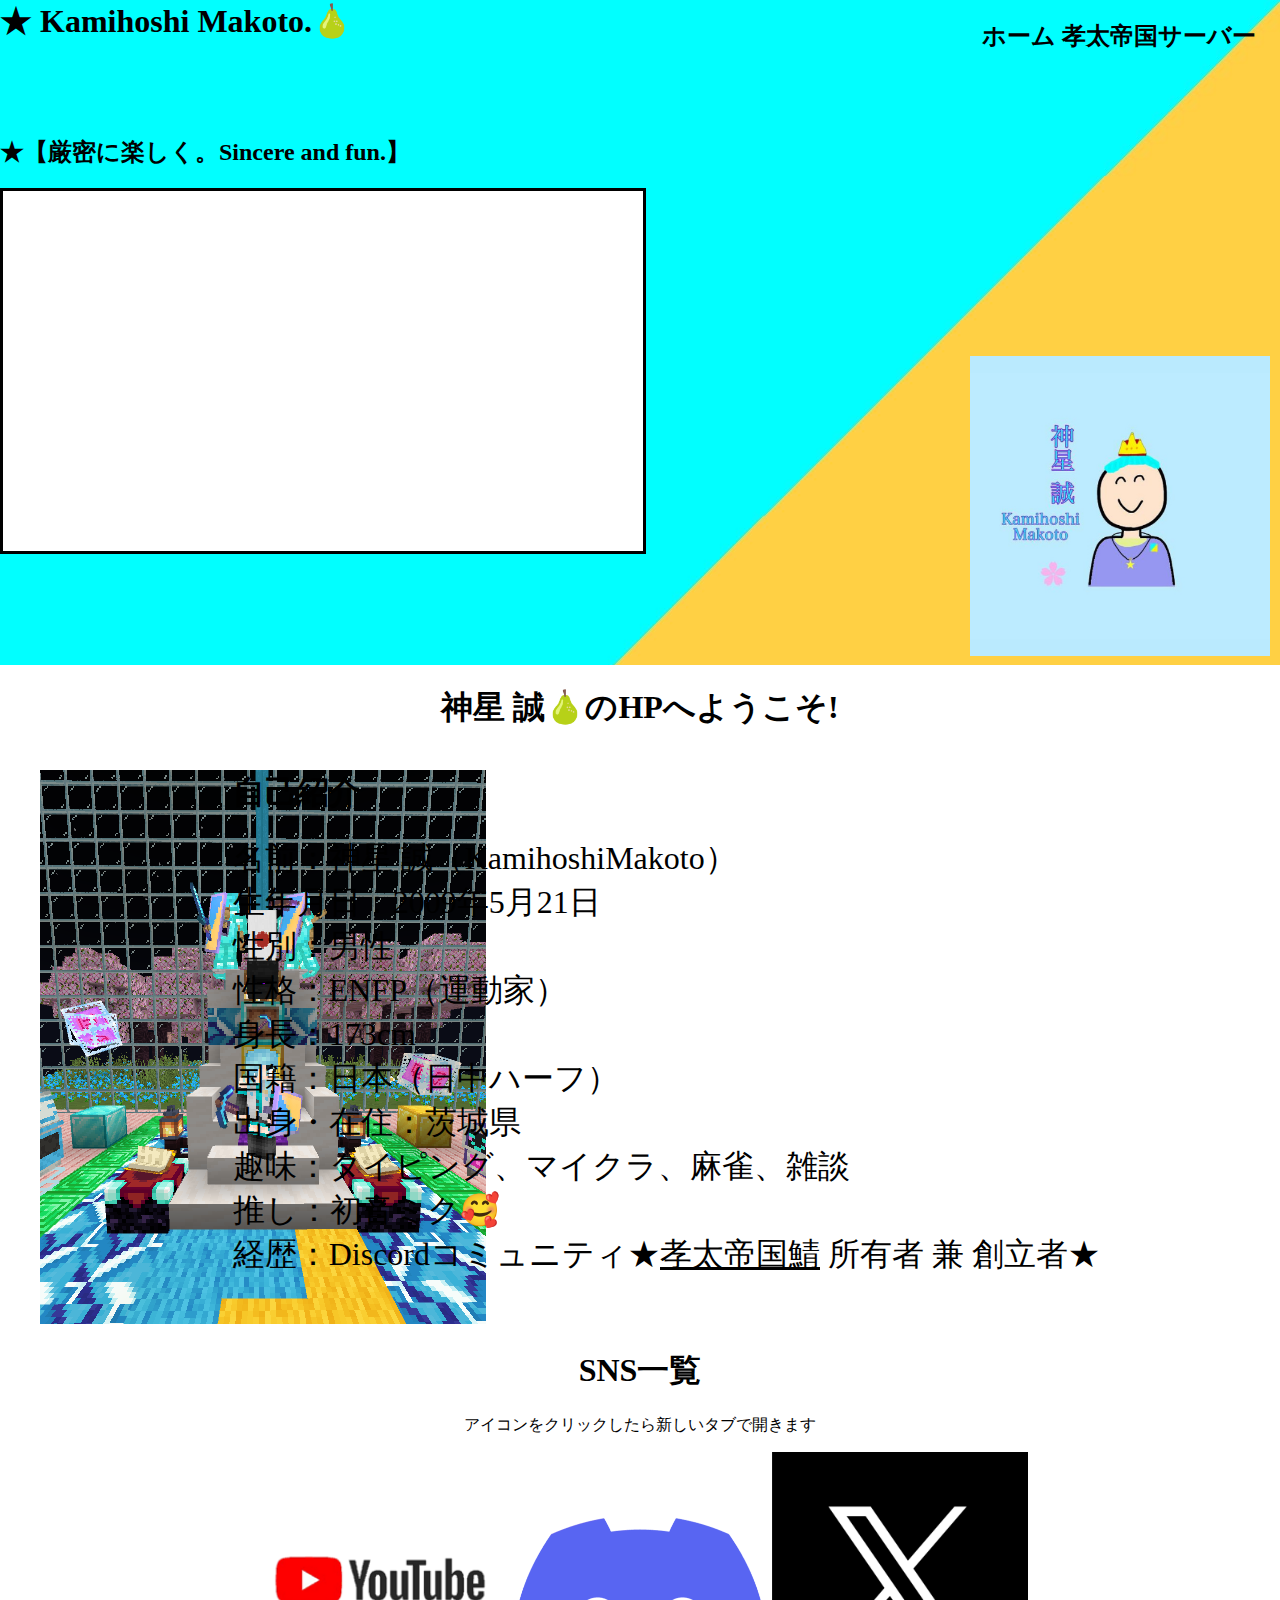
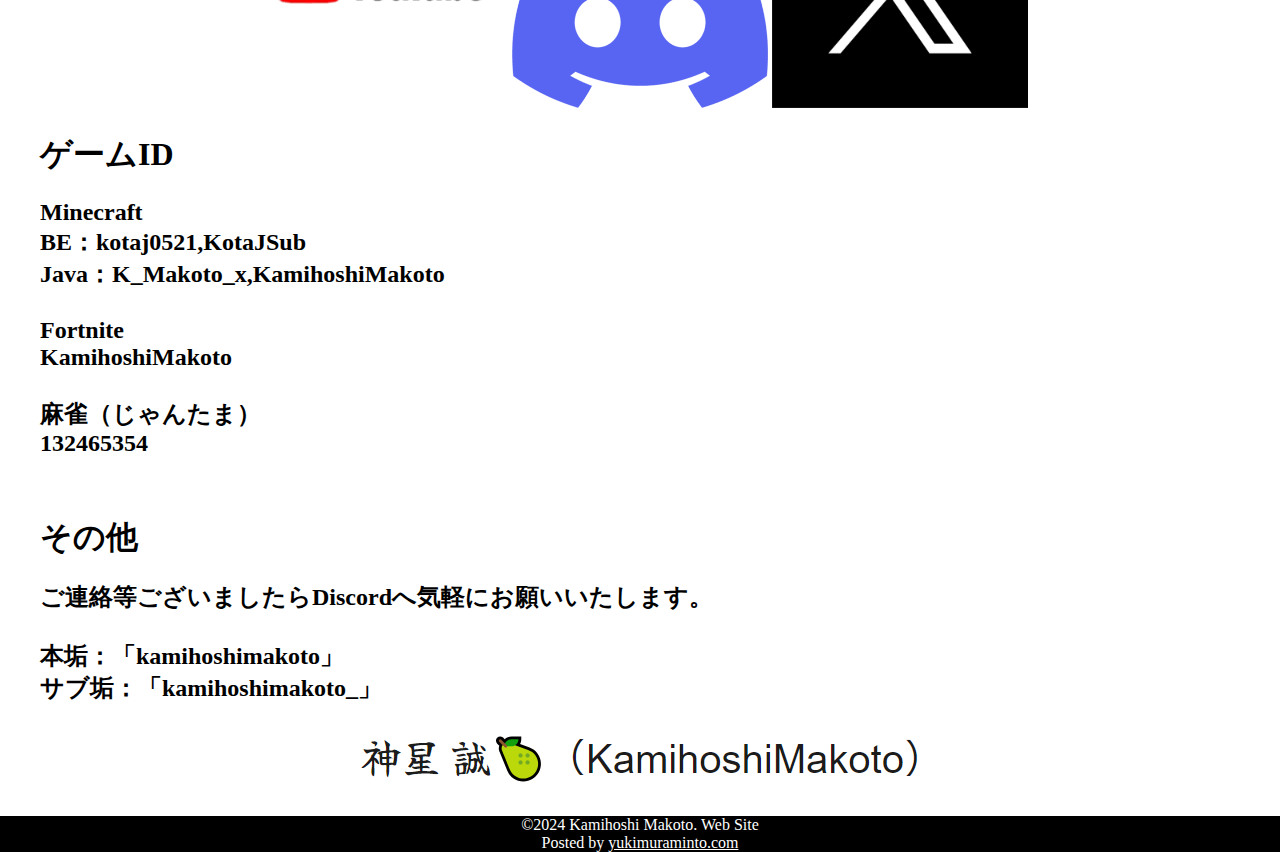
<file: Makoto/index.html>
<!DOCTYPE html>
<html lang="ja">
<head>
    <meta charset="UTF-8">
    <meta name="viewport" content="width=device-width, initial-scale=1.0">
    <title>★ Kamihoshi Makoto.🍐┃ホーム</title>
    <link rel="stylesheet" href="style.css">
    <link rel="icon" href="imges/makoto_1.png">

    <!--OGP-->
    <meta property="og:url" content="https://www.yukimuraminto.com/Makoto/index.html" />
    <meta property="og:type" content="website" />
    <meta property="og:title" content="★ Kamihoshi Makoto.🍐┃ホーム" />
    <meta property="og:description" content="※スマホには非対応です。神星 誠のサイト、基本的に内容はGoogleサイトと同じです。" />
    <meta property="og:site_name" content="Kamihoshi Makoto's Web Site" />
    <meta property="og:image" content="https://www.yukimuraminto.com/Makoto/imges/makoto_1.png" />
    <meta name="twitter:card" content="summary" />
    <meta name="twitter:site" content="@K_Makoto_x" />

</head>
<body>
    <header>
        <div>
            <h1 class="title">★ Kamihoshi Makoto.🍐</h1>
        </div>
        <br>
        <br>
        <div class="top_left">
            <div class="size">
                <br>
                <br>
                <h2>★【厳密に楽しく。Sincere and fun.】</h2>
                <div class="ytbox">
                    <iframe width="640" height="360" src="https://www.youtube.com/embed/8zFBwTa3DWw" title="瓦割り" frameborder="0" allow="accelerometer; autoplay; clipboard-write; encrypted-media; gyroscope; picture-in-picture; web-share" allowfullscreen></iframe>
                </div>
            </div>
        </div>
        <div class="top_right">
            <img src="imges/makoto_1.png" width="300" height="300" class="imges">
        </div>
        <nav>
            <ul>
            <h2>
                <li>
                    <a href="index.html">ホーム</a>
                </li>
                <li>
                    <a href="Koutei/index.html">孝太帝国サーバー　</a>
                </li>
            </h2>
            </ul>
        </nav>
    </header>
        <h1 class="center">神星 誠🍐のHPへようこそ!</h1>
        <div class="center_left">
            <div class="size">
                <br>
                <img src="imges/Minecraft.png" class="imges">
                <div class="introduction">
                    <h1>自己紹介</h1>
                    <span class="font32">
                        名前：神星 誠（KamihoshiMakoto）
                        <br>
                        生年月日：2009年5月21日
                        <br>
                        性別：男性
                        <br>
                        性格：ENFP（運動家）
                        <br>
                        身長：173cm
                        <br>
                        国籍：日本（日中ハーフ）
                        <br>
                        出身・在住：茨城県
                        <br>
                        趣味：タイピング、マイクラ、麻雀、雑談
                        <br>
                        推し：初音ミク🥰
                        <br>
                        経歴：Discordコミュニティ★<a href="Koutei/index.html" target="_blank">孝太帝国鯖</a> 所有者 兼 創立者★
                    </span>
                </div>
            </div>
        </div>
        <h1 class="center">SNS一覧</h1>
        <p class="center">アイコンをクリックしたら新しいタブで開きます</p>
        <div class="sns_links">
            <div class="center">
                <a href="https://www.youtube.com/@kamihoshimakoto" target="_blank">
                    <img src="imges/Social/YouTube_Icon.webp" width="256" height="256">
                </a>
                <a href="Koutei/index.html" target="_blank">
                    <img src="imges/Social/Discord_Icon.webp" width="256" height="190">
                </a>
                <a href="https://x.com/@K_Makoto_x" target="_blank">
                    <img src="imges/Social/x_Icon.webp" width="256" height="256">
                </a>
            </div>
        </div>
        <div class="center_left">
            <h1>ゲームID</h1>
            <h2>Minecraft
                <br>BE：kotaj0521,KotaJSub
                <br>Java：K_Makoto_x,KamihoshiMakoto
                <br>
                <br>
                Fortnite
                <br>
                KamihoshiMakoto
                <br>
                <br>
                麻雀（じゃんたま）
                <br>
                132465354
            </h2>
            <br>
            <h1>その他</h1>
            <h2>
                ご連絡等ございましたらDiscordへ気軽にお願いいたします。
                <br>
                <br>
                本垢：「kamihoshimakoto」
                <br>
                サブ垢：「kamihoshimakoto_」
            </h2>
        </div>
        <div class="center" id="select_none">
            <img src="imges/footer.jpg" class="imges">
        </div>
    <br>
    <footer>
        &copy;2024 Kamihoshi Makoto. Web Site
        <br>Posted by <a class="white" href="../index.html" target="_blank">yukimuraminto.com</a>
    </footer>
</body>
</html>
</file>
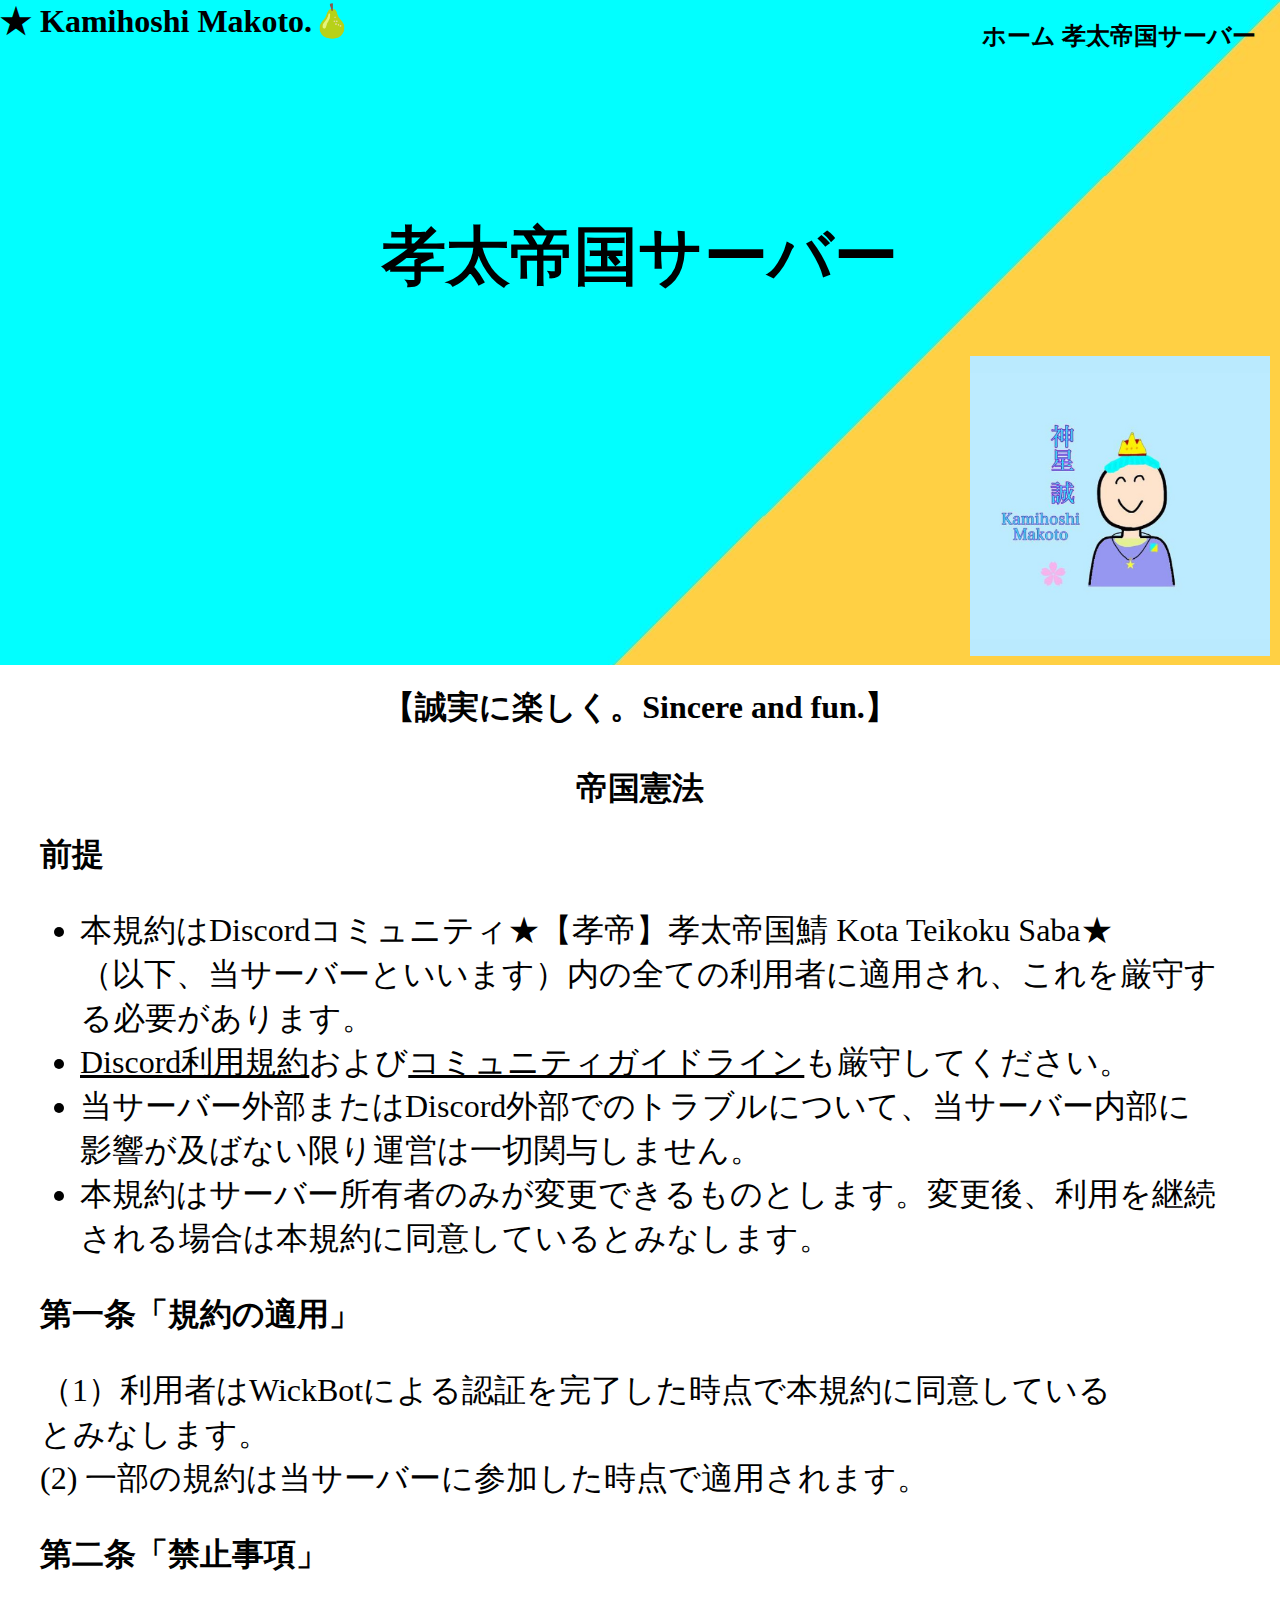
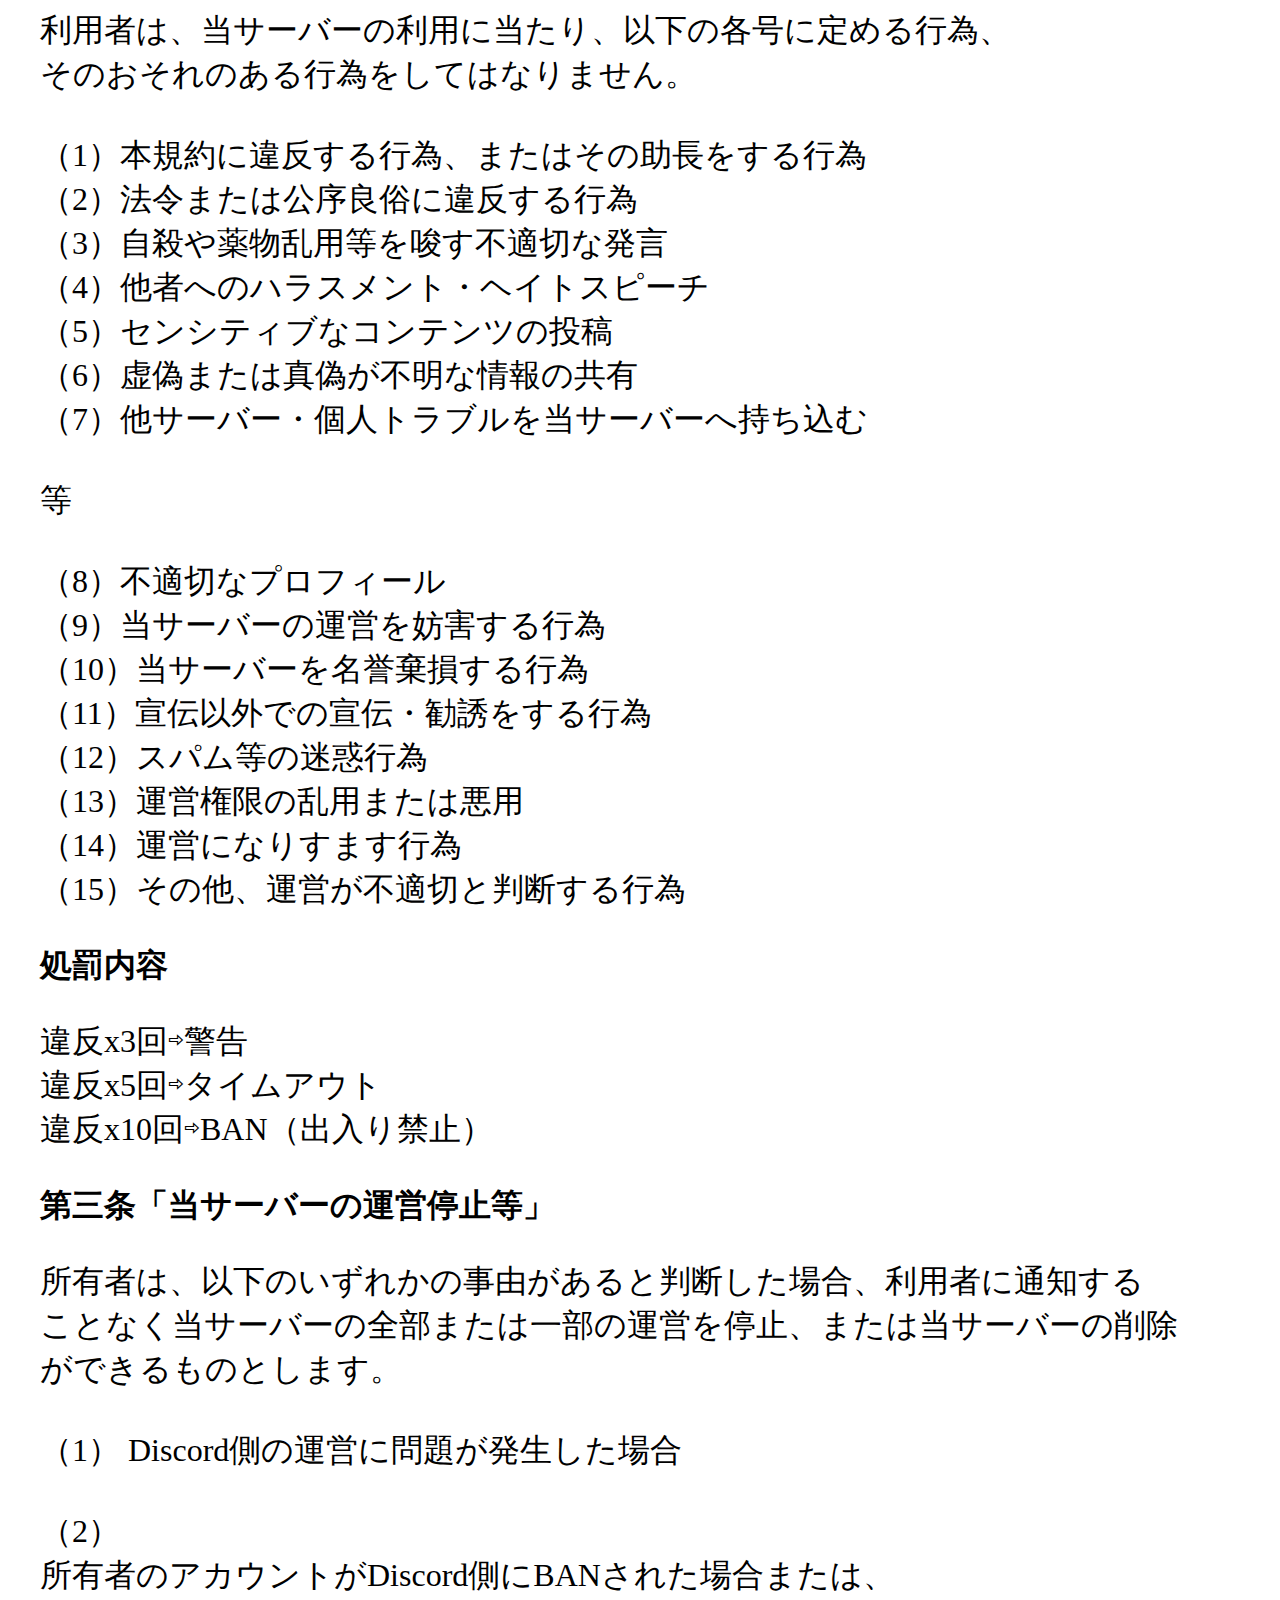
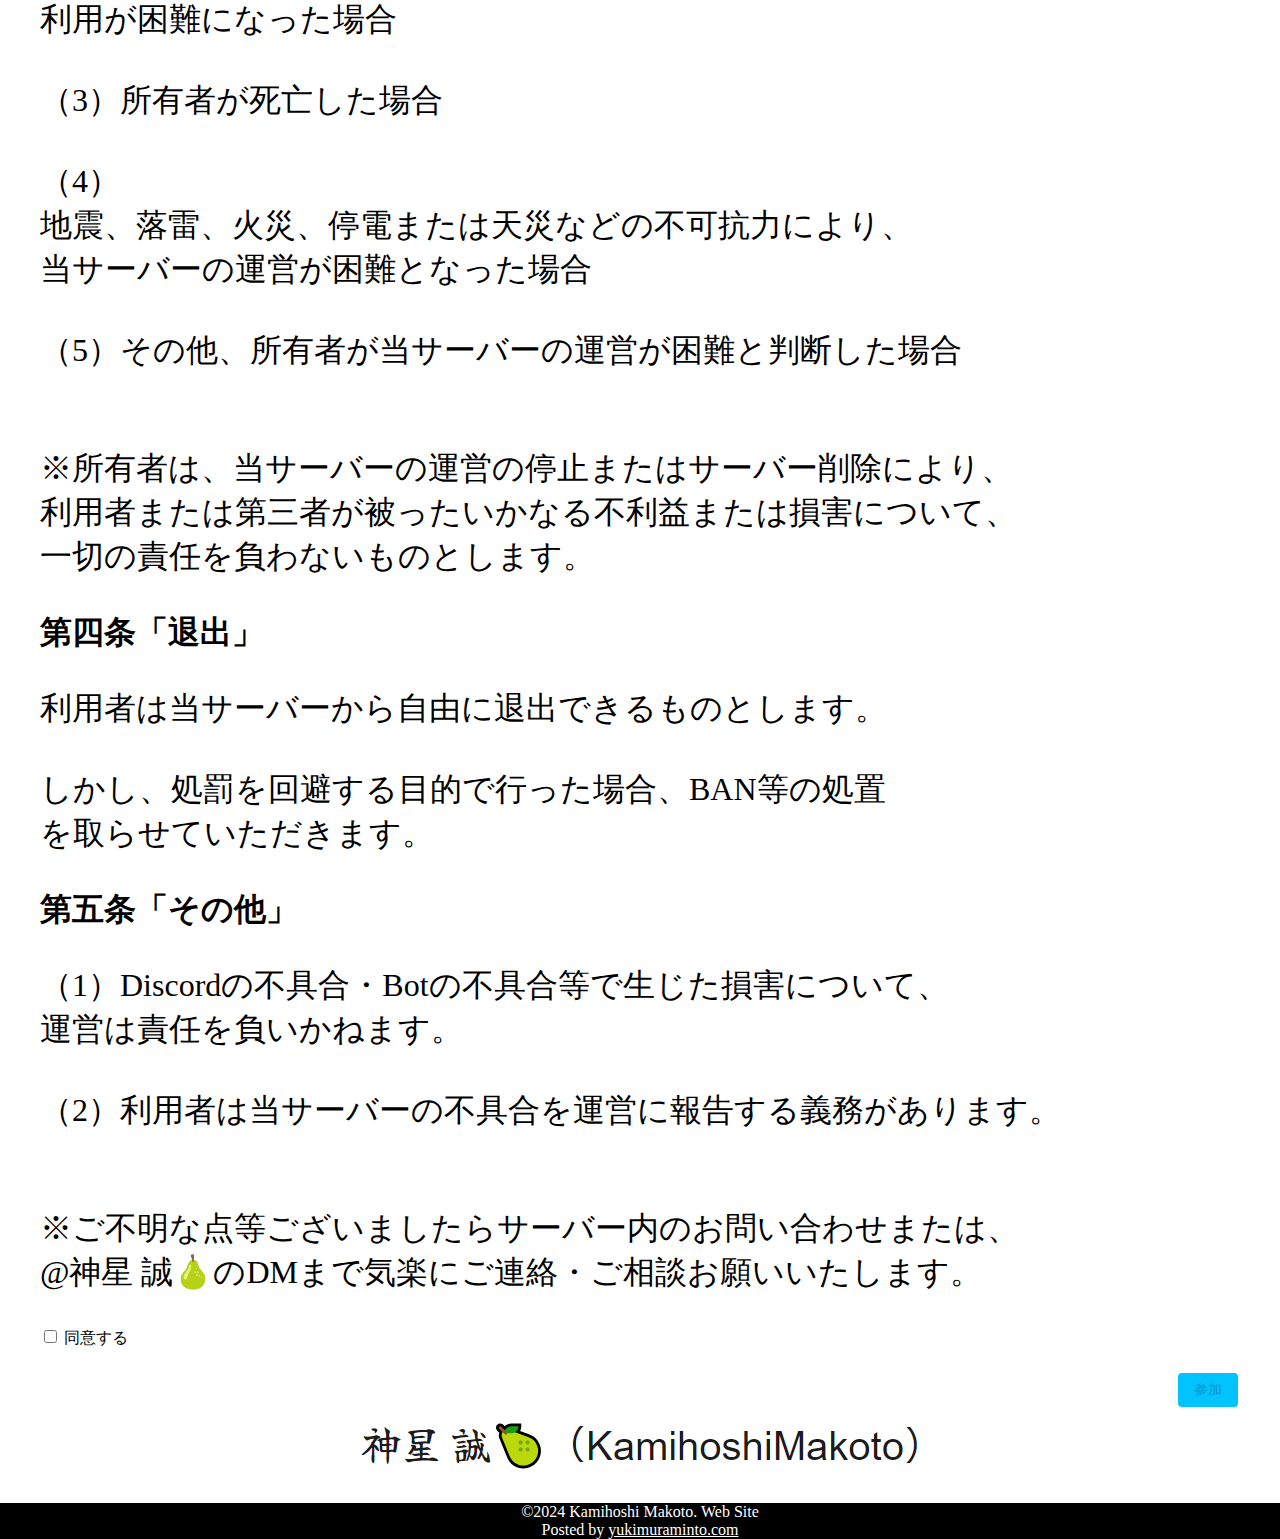
<file: Makoto/Koutei/index.html>
<!DOCTYPE html>
<html lang="ja">
<head>
    <meta charset="UTF-8">
    <meta name="viewport" content="width=device-width, initial-scale=1.0">
    <title>★ Kamihoshi Makoto.🍐┃孝太帝国サーバー</title>
    <link rel="stylesheet" href="../style.css">
    <link rel="icon" href="../imges/Icon/Koutei.png">

        <!--OGP-->
        <meta property="og:url" content="https://www.yukimuraminto.com/Makoto/index.html" />
        <meta property="og:type" content="website" />
        <meta property="og:title" content="★ Kamihoshi Makoto.🍐┃孝太帝国サーバー" />
        <meta property="og:description" content="※スマホには非対応です。孝太帝国鯖の公式サイトです！帝国憲法の確認や参加はこちらからも出来ます！" />
        <meta property="og:site_name" content="Kamihoshi Makoto's Web Site" />
        <meta property="og:image" content="https://www.yukimuraminto.com/Makoto/imges/Icon/Koutei.png" />
        <meta name="twitter:card" content="summary" />
        <meta name="twitter:site" content="@K_Makoto_x" />
</head>
<body>
    <header>
        <div>
            <h1 class="title">★ Kamihoshi Makoto.🍐</h1>
        </div>
        <br><br><br><br><br><br><br>
        <h1 class="center" id="font64">孝太帝国サーバー</h1>
        <div class="top_right">
            <img src="../imges/Icon/Makoto.png" width="300" height="300">
        </div>
        <nav>
            <ul>
            <h2>
                <li>
                    <a href="../index.html">ホーム</a>
                </li>
                <li>
                    <a href="index.html">孝太帝国サーバー　</a>
                </li>
            </h2>
            </ul>
        </nav>
    </header>
    <h1 class="center">
        【誠実に楽しく。Sincere and fun.】
        <br>
        <br>
        <span class="font32">
            帝国憲法
        </span>
    </h1>
    <div class="center_left">
            <h1>前提</h1>
            <ul class="font32">
                <li>
                    本規約はDiscordコミュニティ★【孝帝】孝太帝国鯖 Kota Teikoku Saba★
                    <br>（以下、当サーバーといいます）内の全ての利用者に適用され、これを厳守する必要があります。
                </li>
                <li>
                    <a href="https://discord.com/terms" target="_blank">Discord利用規約</a>および<a href="https://discord.com/guidelines" target="_blank">コミュニティガイドライン</a>も厳守してください。
                </li>
                <li>
                    当サーバー外部またはDiscord外部でのトラブルについて、当サーバー内部に
                    <br>影響が及ばない限り運営は一切関与しません。
                </li>
                <li>
                    本規約はサーバー所有者のみが変更できるものとします。変更後、利用を継続
                    <br>される場合は本規約に同意しているとみなします。
                </li>
            </ul>
            <h1>第一条「規約の適用」</h1>
            <p class="font32">
                （1）利用者はWickBotによる認証を完了した時点で本規約に同意している
                <br>とみなします。
                <br>
                (2) 一部の規約は当サーバーに参加した時点で適用されます。
            </p>
            <h1>第二条「禁止事項」</h1>
            <p class="font32">
                利用者は、当サーバーの利用に当たり、以下の各号に定める行為、
                <br>そのおそれのある行為をしてはなりません。
                <br>
                <br>
                （1）本規約に違反する行為、またはその助長をする行為
                <br>
                （2）法令または公序良俗に違反する行為
                <br>
                （3）自殺や薬物乱用等を唆す不適切な発言
                <br>
                （4）他者へのハラスメント・ヘイトスピーチ
                <br>
                （5）センシティブなコンテンツの投稿
                <br>
                （6）虚偽または真偽が不明な情報の共有
                <br>
                （7）他サーバー・個人トラブルを当サーバーへ持ち込む
                <br>
                <br>
                等
                <br>
                <br>
                （8）不適切なプロフィール
                <br>
                （9）当サーバーの運営を妨害する行為
                <br>
                （10）当サーバーを名誉棄損する行為
                <br>
                （11）宣伝以外での宣伝・勧誘をする行為
                <br>
                （12）スパム等の迷惑行為
                <br>
                （13）運営権限の乱用または悪用
                <br>
                （14）運営になりすます行為
                <br>
                （15）その他、運営が不適切と判断する行為
            </p>
            <h1>処罰内容</h1>
            <p class="font32">
                    違反x3回⇨警告
                <br>違反x5回⇨タイムアウト
                <br>違反x10回⇨BAN（出入り禁止）
            </p>
            <h1>第三条「当サーバーの運営停止等」</h1>
            <p class="font32">
                所有者は、以下のいずれかの事由があると判断した場合、利用者に通知する
                <br>ことなく当サーバーの全部または一部の運営を停止、または当サーバーの削除
                <br>ができるものとします。
                <br>
                <br>
                （1） Discord側の運営に問題が発生した場合
                <br>
                <br>
                （2）
                <br>所有者のアカウントがDiscord側にBANされた場合または、
                <br>利用が困難になった場合
                <br>
                <br>
                （3）所有者が死亡した場合
                <br>
                <br>
                （4）
                <br>地震、落雷、火災、停電または天災などの不可抗力により、
                <br>当サーバーの運営が困難となった場合
                <br>
                <br>
                （5）その他、所有者が当サーバーの運営が困難と判断した場合
                <br>
                <br>
                <br>
                ※所有者は、当サーバーの運営の停止またはサーバー削除により、
                <br>利用者または第三者が被ったいかなる不利益または損害について、
                <br>一切の責任を負わないものとします。
            </p>
            <h1>第四条「退出」</h1>
            <p class="font32">
                利用者は当サーバーから自由に退出できるものとします。
                <br>
                <br>
                しかし、処罰を回避する目的で行った場合、BAN等の処置
                <br>を取らせていただきます。
            </p>
            <h1>第五条「その他」</h1>
            <p class="font32">
                （1）Discordの不具合・Botの不具合等で生じた損害について、
                <br>運営は責任を負いかねます。
                <br>
                <br>
                （2）利用者は当サーバーの不具合を運営に報告する義務があります。
                <br>
                <br>
                <br>
                ※ご不明な点等ございましたらサーバー内のお問い合わせまたは、
                <br>@神星 誠🍐のDMまで気楽にご連絡・ご相談お願いいたします。
            </p>
            <form method="POST">
                <div class="g-recaptcha" data-sitekey="6LeK3pspAAAAAEsP7lHsRwrRQSQ1oBM80ofEgbtJ"></div>
            </form>
            <div class="container">
                <form action="ServerLink.html">
                    <p><input type="checkbox" id="with-consent" name="with-consent">
                        <label for="with-consent">同意する</label>
                    </p>
                    <div class="right">
                        <div class="font32">
                            <button type="submit" disabled id="submit">参加</button>
                        </div>
                    </div>
                </form>
            </div>
    </div>
    <noscript>
        <div class="center">
            <p class="red">
                JavaScriptが無効なため孝太帝国サーバーに参加することが出来ません。
                <br>有効に変更してから再度お試しください。
            </p>
        </div>
    </noscript>
    <div class="center" id="select_none">
        <img src="../imges/footer.jpg" class="imges">
    </div>
    <br>
    <footer>
        &copy;2024 Kamihoshi Makoto. Web Site
        <br>Posted by <a class="white" href="../../index.html" target="_blank">yukimuraminto.com</a>
    </footer>
    <script src="script.js"></script>
    <script src="https://www.google.com/recaptcha/api.js?onload=onloadCallback&render=explicit" async defer></script>
    <script src="https://www.google.com/recaptcha/api.js" async defer></script>
</body>
</html>
</file>
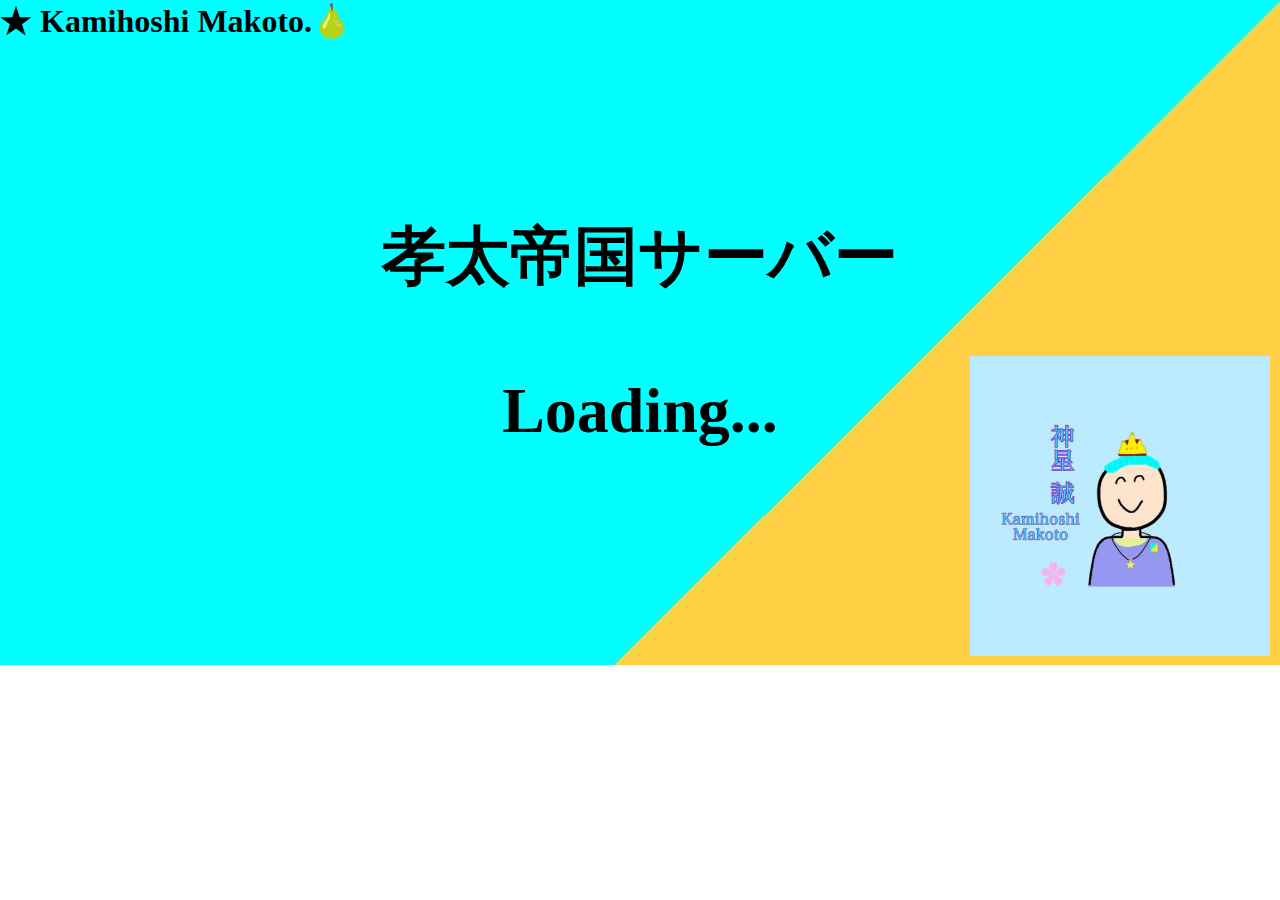
<file: Makoto/Koutei/ServerLink.html>
<!DOCTYPE html>
<html lang="ja">
<head>
    <meta charset="UTF-8">
    <meta name="viewport" content="width=device-width, initial-scale=1.0">
    <title>★ Kamihoshi Makoto.🍐┃孝太帝国サーバー</title>
    <link rel="stylesheet" href="../style.css">
    <link rel="icon" href="../imges/makoto_1.png">
</head>
<body>
    <header>
        <div>
            <h1 class="title">★ Kamihoshi Makoto.🍐</h1>
        </div>
        <br><br><br><br><br><br><br>
        <h1 class="center" id="font64">孝太帝国サーバー<br><br>Loading...</h1>
        <div class="top_right">
            <img src="../imges/makoto_1.png" width="300" height="300">
        </div>
    </header>
    <h1></h1>
    <noscript>
        <h1 class="center">
            JavaScriptが無効なためリダイレクトに失敗しました。
            <br>JavaScriptを有効にしてから再度ご利用ください。
        </h1>
    </noscript>
    <script>
    setTimeout(function(){
        window.location.href = 'https://discord.gg/kBAGhTs2pB';
    }, 2*1000);
    </script>
</body>
</html>
</file>
<file: Makoto/style.css>
body{
    margin: 0px;
}
.title{
    margin: 0;
}
header{
    user-select: none;
    margin: 0;
    background-image: url("Koutei/Color/2.jpg");
    background-size: cover;
    background-repeat: no-repeat;
    width: 100%;
    height: 665px;
}
.top_left{
    margin: 0 auto;
    width: 1500px;
}
.top_right{
    text-align: right;
    margin: 0;
}
.top_right_text{
    text-align: right;
    margin: 0 auto;
    width: 944px;
}
header .top_right{
    position: absolute;
    top: 356px;
    bottom: 10px;
    right: 10px;
}
.size{
    width: 518px;
}
.ytbox{
    text-align: center;
    width: 640px;
    height: 360px;
    background-color: #ffffff;
    border: solid 3px #000000
}
.imges{
    pointer-events: none;
}
.center_left{
    margin: 0 auto;
    width: 1200px;
}
.center{
    text-align: center;
}
.right{
    text-align: right;
}
.left{
    text-align: left;
}
.introduction{
    position: absolute;
    top: 750px;
    bottom: 10px;
    right: 180px;
}
.font32{
    font-size: 32px;
}
#font64{
    font-size: 64px;
}
a{
    color: #000000;
}
.sns_links{
    user-select: none;
}
.sns_links a{
    text-decoration: none;
}
footer {
    width: 100%;
    background-color: #000000;
    color: #ffffff;
    text-align: center;
}
.white{
    color: #ffffff;
}
#select_none{
    user-select: none;
}
nav{
    position: absolute;
    margin: 0;
    right: 0;
    top: 0;
}
nav ul {
    list-style: none;
}
nav li {
    display: inline;
} 
nav a {
    text-decoration: none;
}
button {
    background-color: #00c3ff;
    border: none;
    padding: 8px 16px;
    text-align: center;
    text-decoration: none;
    display: inline-block;
    font-size: 14px;
    margin: 4px 2px;
    cursor: pointer;
    border-radius: 4px;
    user-select: none;
}
.red{
    color: red;
}
</file>
